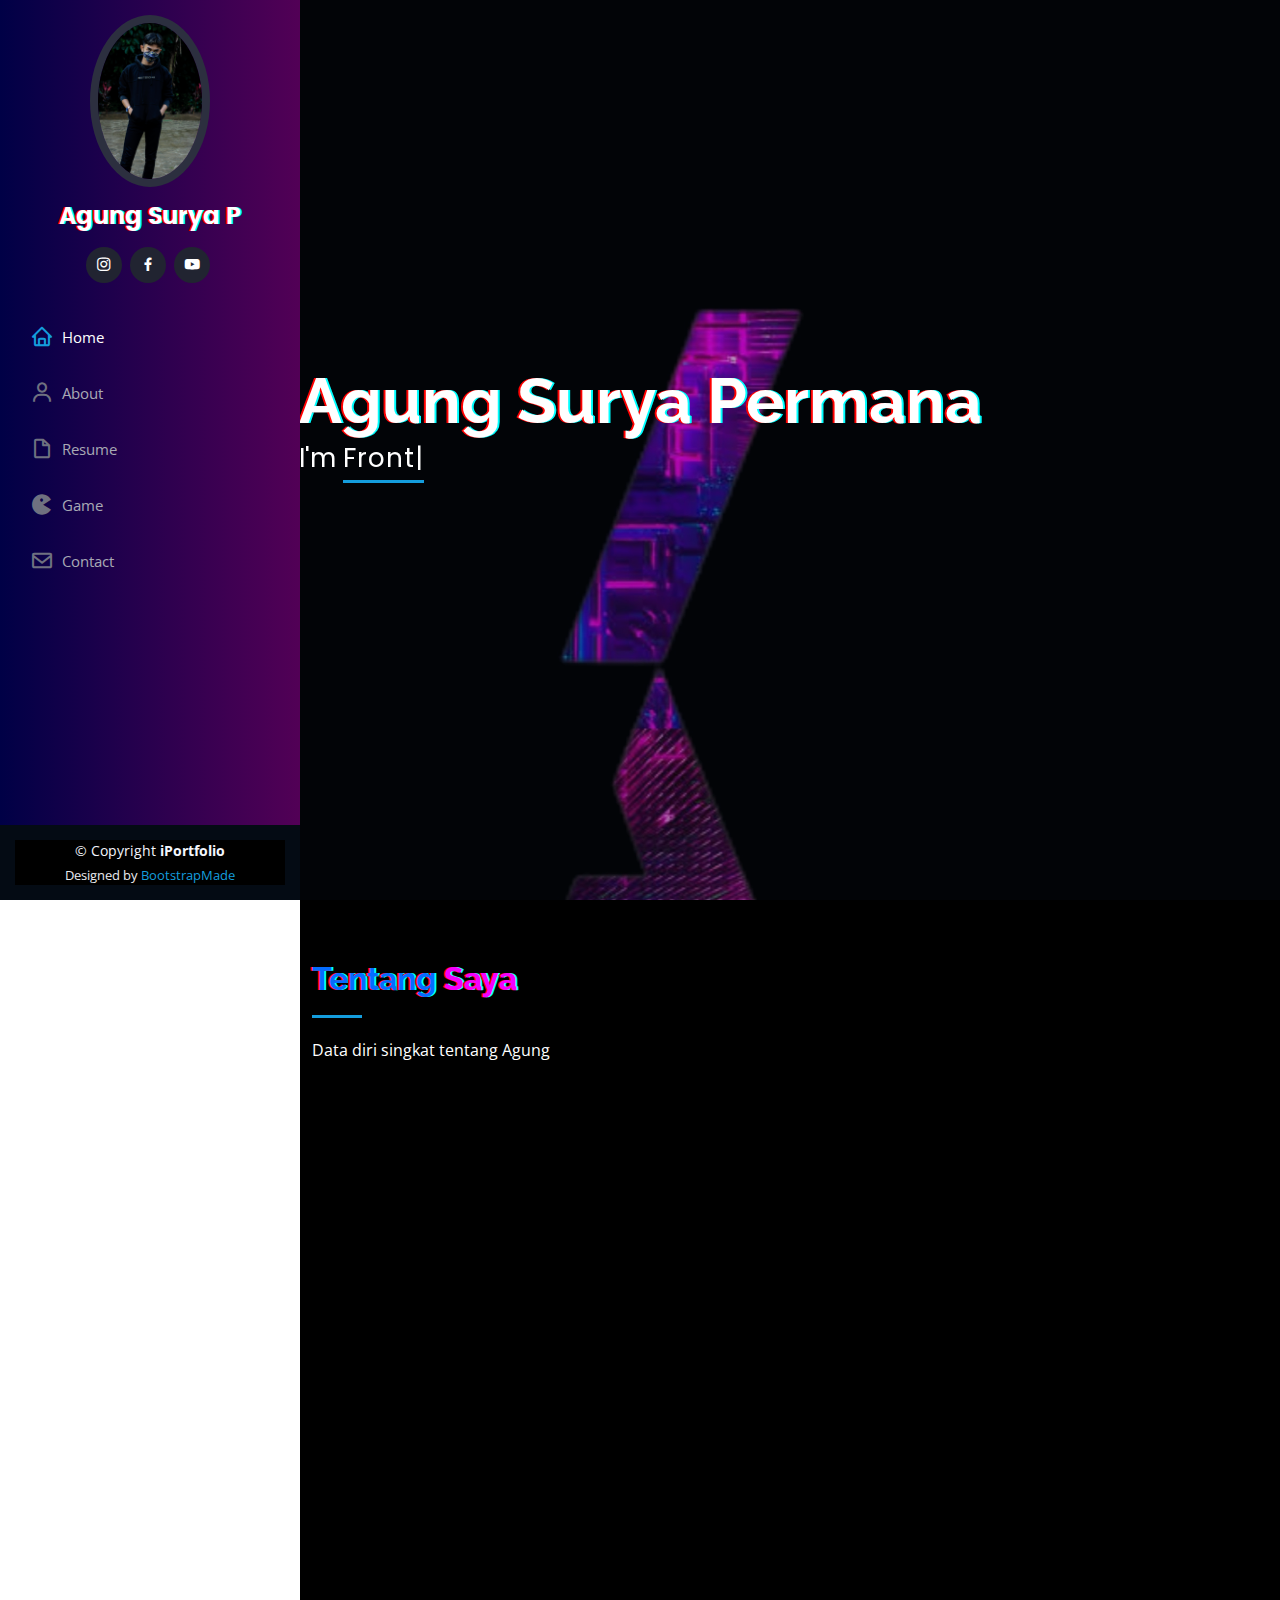
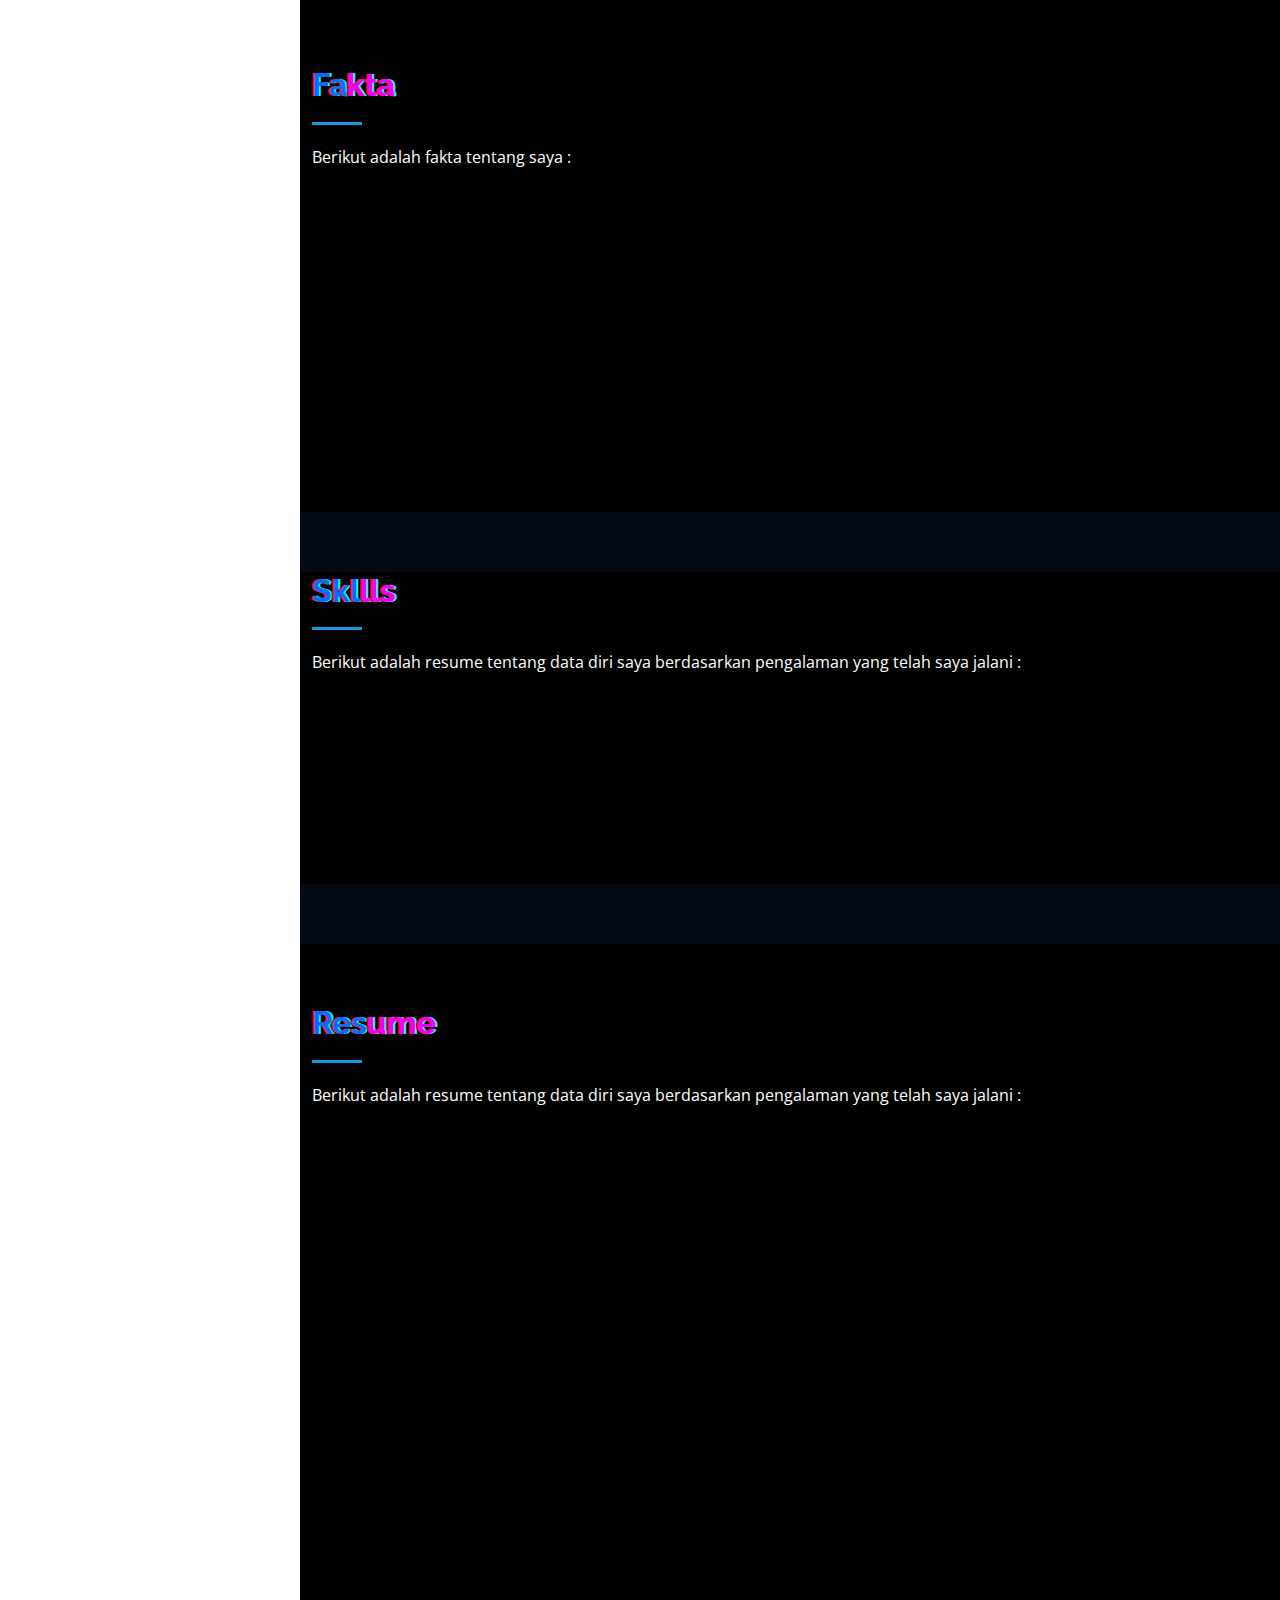
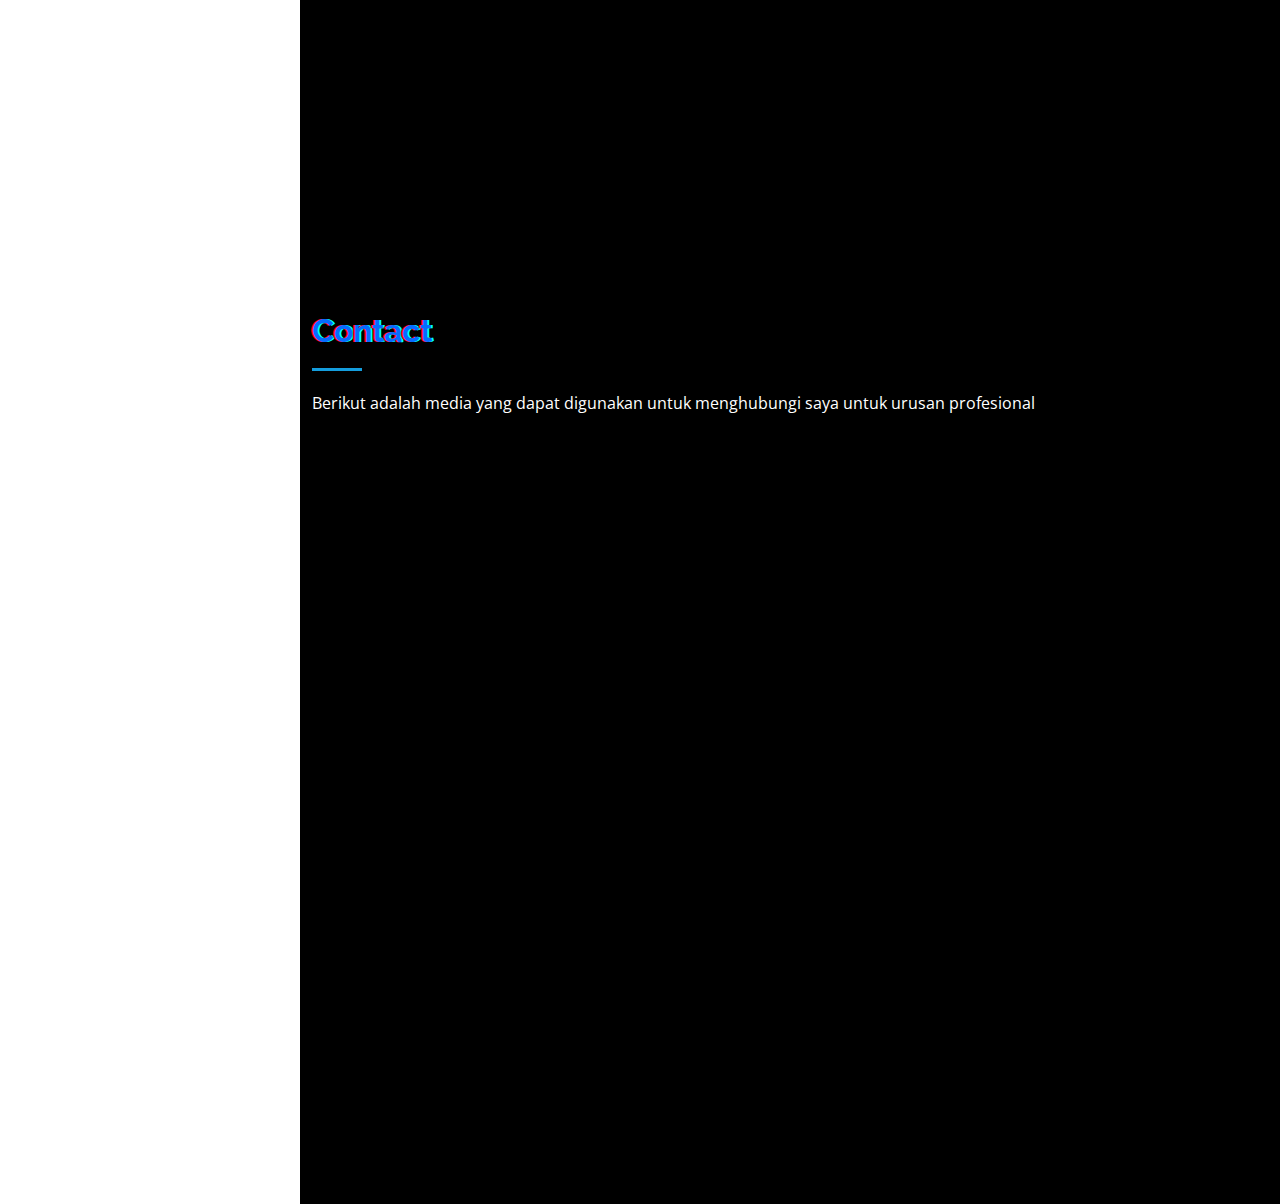
<file: index.html>
<!DOCTYPE html>
<html lang="en">

<head>
  <meta charset="utf-8">
  <meta content="width=device-width, initial-scale=1.0" name="viewport">

  <title>Agung Surya Permana</title>
  <meta content="" name="description">
  <meta content="" name="keywords">

  <!-- Favicons -->
  <link rel="shortcut icon" href="a.png">

  <!-- Google Fonts -->
  <link href="https://fonts.googleapis.com/css?family=Open+Sans:300,300i,400,400i,600,600i,700,700i|Raleway:300,300i,400,400i,500,500i,600,600i,700,700i|Poppins:300,300i,400,400i,500,500i,600,600i,700,700i" rel="stylesheet">

  <!-- Vendor CSS Files -->
  <link href="assets/vendor/aos/aos.css" rel="stylesheet">
  <link href="assets/vendor/bootstrap/css/bootstrap.min.css" rel="stylesheet">
  <link href="assets/vendor/bootstrap-icons/bootstrap-icons.css" rel="stylesheet">
  <link href="assets/vendor/boxicons/css/boxicons.min.css" rel="stylesheet">
  <link href="assets/vendor/glightbox/css/glightbox.min.css" rel="stylesheet">
  <link href="assets/vendor/swiper/swiper-bundle.min.css" rel="stylesheet">

  <!-- Template Main CSS File -->
  <link href="assets/css/style.css" rel="stylesheet">

  <!-- =======================================================
  * Template Name: iPortfolio - v3.7.0
  * Template URL: https://bootstrapmade.com/iportfolio-bootstrap-portfolio-websites-template/
  * Author: BootstrapMade.com
  * License: https://bootstrapmade.com/license/
  ======================================================== -->
</head>

<body>

  <!-- ======= Mobile nav toggle button ======= -->
  <i class="bi bi-list mobile-nav-toggle d-xl-none"></i>

  <!-- ======= Header ======= -->
  <header id="header">
    <div class="d-flex flex-column">

      <div class="profile">
        <img src="assets/img/profile-img.jpg" alt="" class="img-fluid rounded-circle">
        <h1 class="text-light"><a href="index.html">Agung Surya P</a></h1>
        <div class="social-links mt-3 text-center">
          <a href="https://www.instagram.com/agungsurya.pr/" class="instagram"><i class="bx bxl-instagram"></i></a>
          <a href="https://www.facebook.com/agungsurya.pr/" class="facebook"><i class="bx bxl-facebook"></i></a>
          <a href="https://www.youtube.com/c/AgungGZ" class="youtube"><i class="bx bxl-youtube"></i></a>
        </div>

      <nav id="navbar" class="nav-menu navbar">
        <ul>
          <li><a href="#hero" class="nav-link scrollto active"><i class="bx bx-home"></i> <span>Home</span></a></li>
          <li><a href="#about" class="nav-link scrollto"><i class="bx bx-user"></i> <span>About</span></a></li>
          <li><a href="#resume" class="nav-link scrollto"><i class="bx bx-file-blank"></i> <span>Resume</span></a></li>
          <li><a href="menugame.html" class="nav-link scrollto"><i class="bx bxs-game"></i> <span>Game</span></a></li>
          <li><a href="#contact" class="nav-link scrollto"><i class="bx bx-envelope"></i> <span>Contact</span></a></li>
        </ul>
      </nav><!-- .nav-menu -->
    </div>
  </header><!-- End Header -->

  <!-- ======= Hero Section ======= -->
  <section id="hero" class="d-flex flex-column justify-content-center align-items-center">
    <div class="hero-container" data-aos="fade-in">
      <h1>Agung Surya Permana</h1>
      <p>I'm <span class="typed" data-typed-items="Front End Developer"></span></p>
    </div>
  </section><!-- End Hero -->

  <main id="main">

    <!-- ======= About Section ======= -->
    <section id="about" class="about">
      <div class="container">

        <div class="section-title">
          <h2>Tentang <span>Saya</span></h2>
          <p>Data diri singkat tentang Agung</p>
        </div>

        <div class="row">
          <div class="col-lg-4" data-aos="fade-right">
            <img src="assets/img/profile-img.jpg" class="img-fluid" alt="">
          </div>
          <div class="col-lg-8 pt-4 pt-lg-0 content" data-aos="fade-left">
            <h3>Mahasiswa UNDIP &amp; <span>Front End Developer</span></h3>
            <p class="fst-italic">
              Saya merupakan mahasiswa Universitas Diponegoro dan calon seorang Front End Developer
            </p>
            <div class="row">
              <div class="col-lg-6">
                <ul>
                  <li><i class="bi bi-chevron-right"></i> <strong>Birthday:</strong> <span>13 September 2003</span></li>
                  <li><i class="bi bi-chevron-right"></i> <strong>Website:</strong> <span>---</span></li>
                  <li><i class="bi bi-chevron-right"></i> <strong>Phone:</strong> <span>085776130245</span></li>
                  <li><i class="bi bi-chevron-right"></i> <strong>City:</strong> <span>Pandeglang, Indonesia</span></li>
                </ul>
              </div>
              <div class="col-lg-6">
                <ul>
                  <li><i class="bi bi-chevron-right"></i> <strong>Age:</strong> <span>18</span></li>
                  <li><i class="bi bi-chevron-right"></i> <strong>Degree:</strong> <span>Mahasiswa</span></li>
                  <li><i class="bi bi-chevron-right"></i> <strong>PhEmailone:</strong> <span>agungkdp208@gmail.com</span></li>
                  <li><i class="bi bi-chevron-right"></i> <strong>Freelance:</strong> <span>---</span></li>
                </ul>
              </div>
            </div>
            <p>
              Nama saya Agung Surya Permana, lahir di Pandeglang 13 September 2003. Hobi saya saat ini adalah bermain game, dan mempelajari hal-hal unik tentnag dunia perkodingan. Mohon doanya, apapun bantuan dan dukungan teman-teman semua sangat berarti bagi saya 
            </p>
          </div>
        </div>

      </div>
    </section><!-- End About Section -->

    <!-- ======= Facts Section ======= -->
    <section id="facts" class="facts">
      <div class="container">

        <div class="section-title">
          <h2>Fa<span>kta</span></h2>
          <p>Berikut adalah fakta tentang saya : </p>
        </div>

        <div class="row no-gutters">

          <div class="col-lg-3 col-md-6 d-md-flex align-items-md-stretch" data-aos="fade-up">
            <div class="count-box">
              <i class="bi bi-emoji-smile"></i>
              <span data-purecounter-start="0" data-purecounter-end="1" data-purecounter-duration="1" class="purecounter"></span>
              <p><strong>Prinsip</strong> Memiliki prinsip yang kuat akan beberapa hal</p>
            </div>
          </div>

          <div class="col-lg-3 col-md-6 d-md-flex align-items-md-stretch" data-aos="fade-up" data-aos-delay="100">
            <div class="count-box">
              <i class="bi bi-journal-richtext"></i>
              <span data-purecounter-start="0" data-purecounter-end="2" data-purecounter-duration="1" class="purecounter"></span>
              <p><strong>Projek</strong> jika sudah mengerjakan projek tertentu akan diselesaikan dalam waktu yang singkat</p>
            </div>
          </div>

          <div class="col-lg-3 col-md-6 d-md-flex align-items-md-stretch" data-aos="fade-up" data-aos-delay="200">
            <div class="count-box">
              <i class="bi bi-headset"></i>
              <span data-purecounter-start="0" data-purecounter-end="3" data-purecounter-duration="1" class="purecounter"></span>
              <p><strong>Hobi</strong> mendengarkan music dan bermain game mobile</p>
            </div>
          </div>

          <div class="col-lg-3 col-md-6 d-md-flex align-items-md-stretch" data-aos="fade-up" data-aos-delay="300">
            <div class="count-box">
              <i class="bi bi-people"></i>
              <span data-purecounter-start="0" data-purecounter-end="4" data-purecounter-duration="1" class="purecounter"></span>
              <p><strong>Setia</strong> Menjauhi kontak dengan perempuan jika telah memiliki pasangan.</p>
            </div>
          </div>

        </div>

      </div>
    </section><!-- End Facts Section -->

    <!-- ======= Skills Section ======= -->
    <section id="skills" class="skills section-bg">
      <div class="container">

        <div class="section-title">
          <h2>Skl<span>lls</span></h2>
          <p>Berikut adalah resume tentang data diri saya berdasarkan pengalaman yang telah saya jalani :</p>
        </div>

        <div class="row skills-content">

          <div class="col-lg-6" data-aos="fade-up">

            <div class="progress">
              <span class="skill">HTML <i class="val">75%</i></span>
              <div class="progress-bar-wrap">
                <div class="progress-bar" role="progressbar" aria-valuenow="75" aria-valuemin="0" aria-valuemax="100"></div>
              </div>
            </div>

            <div class="progress">
              <span class="skill">CSS <i class="val">50%</i></span>
              <div class="progress-bar-wrap">
                <div class="progress-bar" role="progressbar" aria-valuenow="50" aria-valuemin="0" aria-valuemax="100"></div>
              </div>
            </div>

            <div class="progress">
              <span class="skill">JavaScript <i class="val">24%</i></span>
              <div class="progress-bar-wrap">
                <div class="progress-bar" role="progressbar" aria-valuenow="24" aria-valuemin="0" aria-valuemax="100"></div>
              </div>
            </div>

          </div>

          <div class="col-lg-6" data-aos="fade-up" data-aos-delay="100">

            <div class="progress">
              <span class="skill">ML <i class="val">100%</i></span>
              <div class="progress-bar-wrap">
                <div class="progress-bar" role="progressbar" aria-valuenow="100" aria-valuemin="0" aria-valuemax="100"></div>
              </div>
            </div>

            <div class="progress">
              <span class="skill">COC <i class="val">90%</i></span>
              <div class="progress-bar-wrap">
                <div class="progress-bar" role="progressbar" aria-valuenow="90" aria-valuemin="0" aria-valuemax="100"></div>
              </div>
            </div>

            <div class="progress">
              <span class="skill">Editing Foto <i class="val">75%</i></span>
              <div class="progress-bar-wrap">
                <div class="progress-bar" role="progressbar" aria-valuenow="75" aria-valuemin="0" aria-valuemax="100"></div>
              </div>
            </div>

          </div>

        </div>

      </div>
    </section><!-- End Skills Section -->

    <!-- ======= Resume Section ======= -->
    <section id="resume" class="resume">
      <div class="container">

        <div class="section-title">
          <h2>Res<span>ume</span></h2>
          <p>Berikut adalah resume tentang data diri saya berdasarkan pengalaman yang telah saya jalani :</p>
        </div>

        <div class="row">
          <div class="col-lg-6" data-aos="fade-up">
            <h3 class="resume-title">Ringkasan</h3>
            <div class="resume-item pb-0">
              <h4>Agung Surya Permana</h4>
              <p><em>Merupakan seorang mahasiswa informatika yang berasal dari Universitas Diponegoro.</em></p>
              <ul>
                <li>085776130245</li>
                <li>Agungkdp208@gmail.com</li>
              </ul>
            </div>

            <h3 class="resume-title">Education</h3>
            <div class="resume-item">
              <h4>MTsN 1 Pandeglang</h4>
              <h5>2015 - 2018</h5>
              <p><em>Pandeglang, Banten, Indonesia</em></p>
            </div>
            <div class="resume-item">
              <h4>SMAN 1 Pandeglang</h4>
              <h5>2018 - 2021</h5>
              <p><em>Pandeglang, Banten, Indonesia</em></p>
            </div>
            <div class="resume-item">
              <h4>UNIVERSITAS DIPONEGORO</h4>
              <h5>2021 - selesai</h5>
              <p><em>Semarang, Jawa Tengah, Indonesia</em></p>
            </div>
          </div>
          <div class="col-lg-6" data-aos="fade-up" data-aos-delay="100">
            <h3 class="resume-title">Pengalaman Lainya</h3>
            <div class="resume-item">
              <h4>Ketua OSIS MTsN 1 Pandeglang</h4>
              <h5>2017</h5>
              <p><em>Pandeglang, Indonesia</em></p>
            </div>
            <div class="resume-item">
              <h4>OSIS SMAN 1 Pandeglang</h4>
              <h5>2020</h5>
              <p><em>Pandeglang, Indonesia</em></p>
            </div>
            <div class="resume-item">
              <h4>Paduan Suara 17 Agustus Kabupaten Pandeglang</h4>
              <h5>2020</h5>
              <p><em>Pandeglang, Banten, Indonesia</em></p>
            </div>
            <div class="resume-item">
              <h4>Ketua Panitia (internal dan eksternal)</h4>
              <h5>Kepanitiaan</h5>
              <p><em>Pandeglang, Banten, Indonesia</em></p>
            </div>
          </div>
        </div>

      </div>
    </section><!-- End Resume Section -->

    <!-- ======= Contact Section ======= -->
    <section id="contact" class="contact">
      <div class="container">

        <div class="section-title">
          <h2>Contact</h2>
          <p>Berikut adalah media yang dapat digunakan untuk menghubungi saya untuk urusan profesional</p>
        </div>

        <div class="row" data-aos="fade-in">

          <div class="col-lg-5 d-flex align-items-stretch">
            <div class="info">
              <div class="address">
                <i class="bi bi-geo-alt"></i>
                <h4>Location:</h4>
                <p>Jl Raya Labuan, KM19 Pandeglang, Banten</p>
              </div>

              <div class="email">
                <i class="bi bi-envelope"></i>
                <h4>Email:</h4>
                <p>agungkdp208@gmail.com.com</p>
              </div>

              <div class="phone">
                <i class="bi bi-phone"></i>
                <h4>Call:</h4>
                <p>0857 7613 0245</p>
              </div>
              <iframe src="https://www.google.com/maps/embed?pb=!1m18!1m12!1m3!1d3964.942750261062!2d105.96670879999999!3d-6.401378299999999!2m3!1f0!2f0!3f0!3m2!1i1024!2i768!4f13.1!3m3!1m2!1s0x2e4230a901ef7d81%3A0x38c02e3400ac982!2sBIDAN%20EKA%20KARTIKA%20SURYANI%20CHUSDIAT!5e0!3m2!1sid!2sid!4v1654662840167!5m2!1sid!2sid" frameborder="0" style="border:0; width: 100%; height: 290px;" allowfullscreen></iframe>
            </div>

          </div>

          <div class="col-lg-7 mt-5 mt-lg-0 d-flex align-items-stretch">
            <form action="forms/contact.php" method="post" role="form" class="php-email-form">
              <div class="row">
                <div class="form-group col-md-6">
                  <label for="name">Nama Kamu</label>
                  <input type="text" name="name" class="form-control" id="name" required>
                </div>
                <div class="form-group col-md-6">
                  <label for="name">Email Kamu</label>
                  <input type="email" class="form-control" name="email" id="email" required>
                </div>
              </div>
              <div class="form-group">
                <label for="name">Subjek</label>
                <input type="text" class="form-control" name="subject" id="subject" required>
              </div>
              <div class="form-group">
                <label for="name">Pesan</label>
                <textarea class="form-control" name="message" rows="10" required></textarea>
              </div>
              <div class="my-3">
                <div class="loading">Loading</div>
                <div class="error-message"></div>
                <div class="sent-message">Pesanmu telah terkirim, terimakasih !!</div>
              </div>
              <div class="text-center"><button type="submit">Kirim Pesan</button></div>
            </form>
          </div>

        </div>

      </div>
    </section><!-- End Contact Section -->

  </main><!-- End #main -->

  <!-- ======= Footer ======= -->
  <footer id="footer">
    <div class="container">
      <div class="copyright">
        &copy; Copyright <strong><span>iPortfolio</span></strong>
      </div>
      <div class="credits">
        <!-- All the links in the footer should remain intact. -->
        <!-- You can delete the links only if you purchased the pro version. -->
        <!-- Licensing information: https://bootstrapmade.com/license/ -->
        <!-- Purchase the pro version with working PHP/AJAX contact form: https://bootstrapmade.com/iportfolio-bootstrap-portfolio-websites-template/ -->
        Designed by <a href="https://bootstrapmade.com/">BootstrapMade</a>
      </div>
    </div>
  </footer><!-- End  Footer -->

  <a href="#" class="back-to-top d-flex align-items-center justify-content-center"><i class="bi bi-arrow-up-short"></i></a>

  <!-- Vendor JS Files -->
  <script src="assets/vendor/purecounter/purecounter.js"></script>
  <script src="assets/vendor/aos/aos.js"></script>
  <script src="assets/vendor/bootstrap/js/bootstrap.bundle.min.js"></script>
  <script src="assets/vendor/glightbox/js/glightbox.min.js"></script>
  <script src="assets/vendor/isotope-layout/isotope.pkgd.min.js"></script>
  <script src="assets/vendor/swiper/swiper-bundle.min.js"></script>
  <script src="assets/vendor/typed.js/typed.min.js"></script>
  <script src="assets/vendor/waypoints/noframework.waypoints.js"></script>
  <script src="assets/vendor/php-email-form/validate.js"></script>

  <!-- Template Main JS File -->
  <script src="assets/js/main.js"></script>

</body>

</html>
</file>
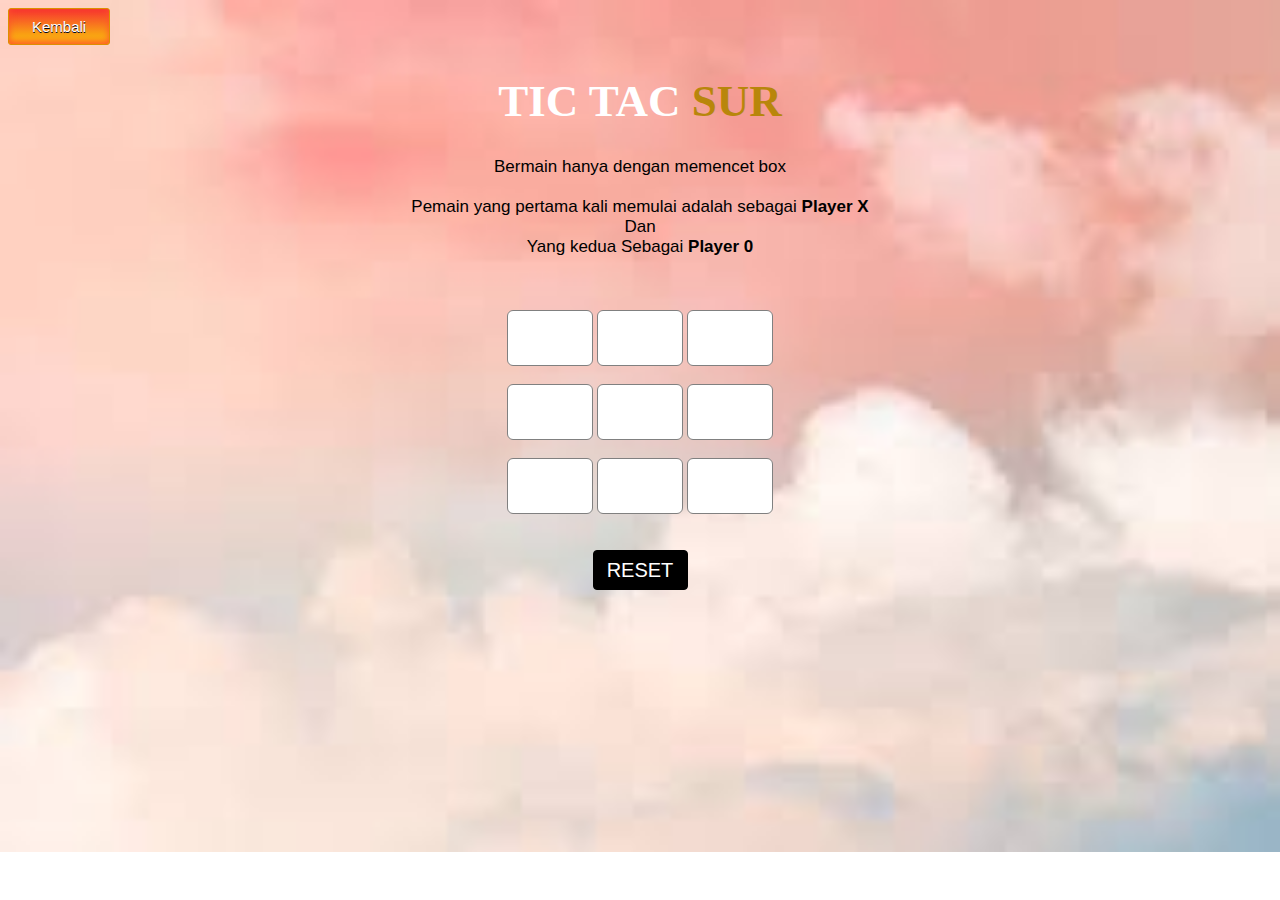
<file: game.html>
<!DOCTYPE html>
   
<head>
    <title>Tic Tac Toe</title>
    <meta name="viewport" content=
        "width=device-width, initial-scale=1.0">
   
    <!-- CSS file Included -->
    <link rel="stylesheet"
        type="text/css" href="game.css">
   
    <!-- JavaScript file included -->
    <script src="game.js"></script>
    <style>
        body
        {
            background-image: url('[data-uri]');
            background-repeat: no-repeat;
            background-size: cover;
        }
        </style>
</head>
   
<body>
    <a href="menugame.html" class="myButton">Kembali</a>
    <div id="main">
        <h1>TIC TAC <span>SUR</span></h1>
   
        <!-- Game Instructions -->
        <p id="ins">Bermain hanya dengan memencet 
            box<br><br>Pemain yang pertama kali memulai adalah sebagai 
            <b>Player X</b><br>Dan<br>Yang kedua
            Sebagai <b>Player 0</b>
        </p>
 
  
   
   
        <br><br>
        <!-- 3*3 grid of Boxes -->
        <input type="text" id="b1" onclick=
            "myfunc_3(); myfunc();" readonly>
   
        <input type="text" id="b2" onclick=
            "myfunc_4(); myfunc();" readonly>
   
        <input type="text" id="b3" onclick=
            "myfunc_5(); myfunc();" readonly>
        <br><br>
   
        <input type="text" id="b4" onclick=
            "myfunc_6(); myfunc();" readonly>
               
        <input type="text" id="b5" onclick=
            "myfunc_7(); myfunc();" readonly>
   
        <input type="text" id="b6" onclick=
            "myfunc_8(); myfunc();" readonly>
        <br><br>
   
        <input type="text" id="b7" onclick=
            "myfunc_9(); myfunc();" readonly>
   
        <input type="text" id="b8" onclick=
            "myfunc_10();myfunc();" readonly>
   
        <input type="text" id="b9" onclick=
            "myfunc_11();myfunc();" readonly>
   
        <!-- Grid end here  -->
        <br><br><br>
        <!-- Button to reset game -->
        <button id="but" onclick="myfunc_2()">
            RESET
        </button>
   
        <br><br>
        <!-- Space to show player turn -->
        <p id="print"></p>
 
  
   
   
    </div>
</body>
   
</html>
</file>
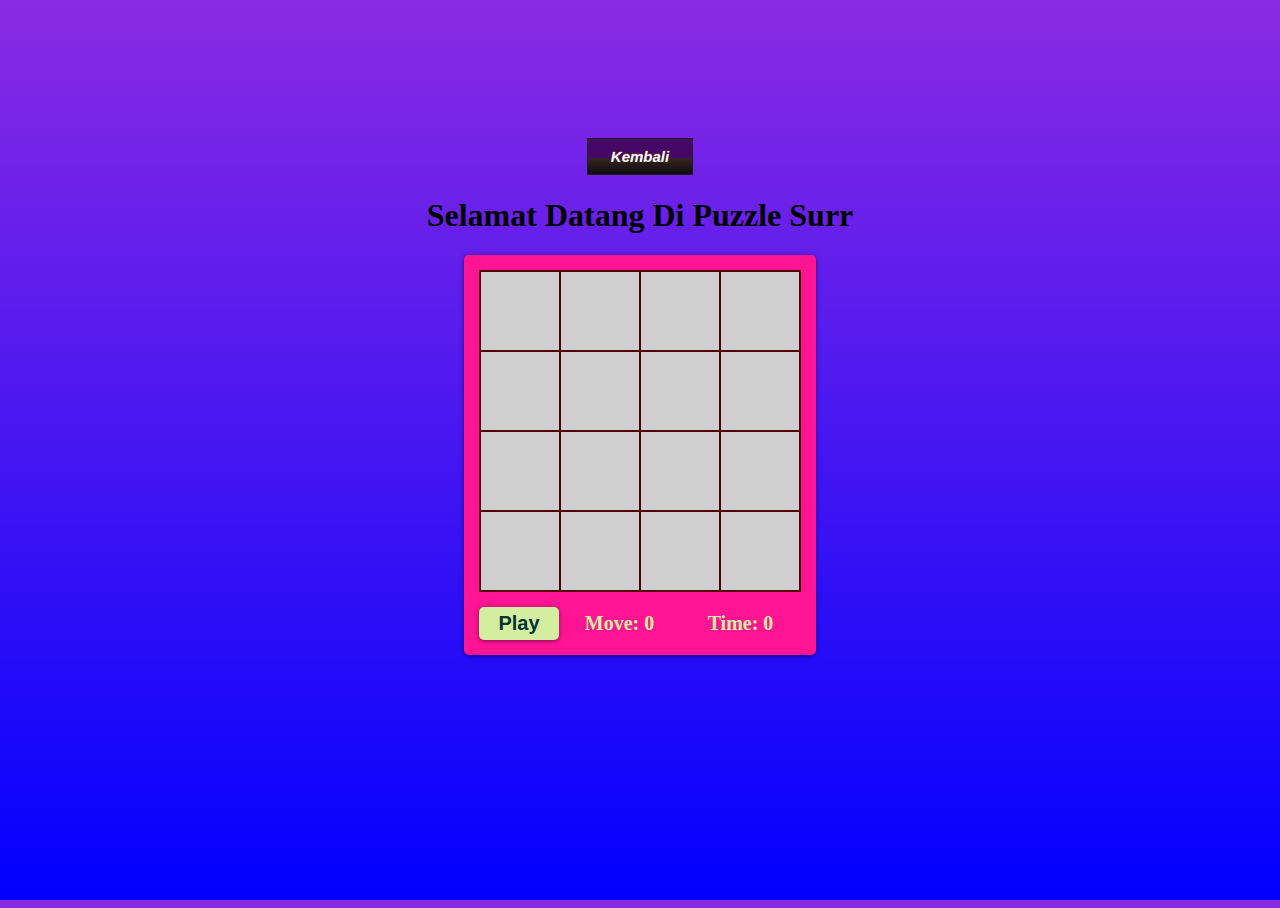
<file: puzzle.html>
<!doctype html>
<html>
  <head>
    <title>Puzzle Game</title>
    <link rel="stylesheet" type="text/css" href="puzzle.css">
  </head>
  <body>
    <a href="menugame.html" class="back">Kembali</a>
      <center>
        <h1>Selamat Datang Di Puzzle <span>Surr</span></h1>
      </center>
    <div class="game">
      <div class="grid">
        <button>1</button>
        <button>2</button>
        <button>3</button>
        <button>4</button>
        <button>5</button>
        <button>6</button>
        <button>7</button>
        <button>8</button>
        <button>9</button>
        <button>10</button>
        <button>11</button>
        <button>12</button>
        <button>13</button>
        <button>14</button>
        <button>15</button>
        <button></button>
      </div>
      <div class="footer">
        <button>Mulai</button>
        <span id="move">Move: 100</span>
        <span id="time">Time: 100</span>
      </div>
    </div>
    <h1 class="message">Kamu Menang!</h1>
    <script src="puzzle.js"></script>
  </body>
</html>
</file>
<file: game.css>
/* CSS Code */
    /* Heading */
    .myButton {
        box-shadow:inset 0px -3px 7px 0px #ff522b;
        background:linear-gradient(to bottom, #f7392e 5%, #face08 100%);
        background-color:#f7392e;
        border-radius:3px;
        border:1px solid #dd8f00;
        display:inline-block;
        cursor:pointer;
        color:#ffffff;
        font-family:Arial;
        font-size:15px;
        padding:9px 23px;
        text-decoration:none;
        text-shadow:0px 1px 0px #00081f;
    }
    .myButton:hover {
        background:linear-gradient(to bottom, #face08 5%, #f7392e 100%);
        background-color:#face08;
    }
    .myButton:active {
        position:relative;
        top:1px;
    }
    
    h1 {
        color: rgb(255, 255, 255);
        font-size: 45px;
    }
 
    /* 3*3 Grid */
    #b1, #b2, #b3, #b4, #b5,
    #b6, #b7, #b8, #b9 {
        width: 80px;
        height: 52px;
        margin: auto;
        border: 1px solid gray;
        border-radius: 6px;
        font-size: 30px;
        text-align: center;
    }
 
    /* Reset Button */
    #but {
        box-sizing: border-box;
        width: 95px;
        height: 40px;
        border: 1px solid rgb(0, 0, 0);
        margin: auto;
        border-radius: 4px;
        font-family: Verdana,
            Geneva, Tahoma, sans-serif;
 
        background-color: rgb(0, 0, 0);
        color: white;
        font-size: 20px;
        cursor: pointer;
    }
 
    /* Player turn space */
    #print {
        font-family: Verdana,
            Geneva, Tahoma, sans-serif;
 
        color: rgb(0, 0, 0);
        font-size: 20px;
    }
 
    /* Main Container */
    #main {
        text-align: center;
    }

    #main span{
        color: darkgoldenrod;
    }
 
    /* Game Instruction Text */
    #ins {
        font-family: Verdana,
            Geneva, Tahoma, sans-serif;
             
        color: rgb(0, 0, 0);
        font-size: 17px;
    }
</file>
<file: puzzle.css>
html {
    height: 100%;
  }
  body {
    height: 100%;
    background-image: linear-gradient(#8a2be3, #0000ff);
    display: flex;
    justify-content: center;
    align-items: center;
    flex-direction: column;
    
    
  }

  .back {
    box-shadow:inset 0px 34px 0px -15px #450866;
    background:linear-gradient(to bottom, #63423d 5%, #0d0c0b 100%);
    background-color:#63423d;
    border:1px solid #241d13;
    display:inline-block;
    cursor:pointer;
    color:#ffffff;
    font-family:Arial;
    font-size:15px;
    font-weight:bold;
    font-style:italic;
    padding:9px 23px;
    text-decoration:none;
    text-shadow:0px -1px 0px #7a2a1d;
  }

  .back:hover {
    background:linear-gradient(to bottom, #0d0c0b 5%, #63423d 100%);
    background-color:#0d0c0b;
  }
  .back:active {
    position:relative;
    top:1px;
  }
  

  .game {
    /* position: absolute;
    top: 50%;
    left: 50%;
    transform: translate(-50%, -50%); */
    box-shadow: 0 1px 4px rgba(0, 0, 0, 0.5);
    padding: 15px;
    background-color: #ff1493;
    border-radius: 5px;
  }
  .grid {
    display: grid;
    grid-template-columns: 80px 80px 80px 80px;
    grid-template-rows: 80px 80px 80px 80px;
    border: 1px solid #550000;
  }
  .grid button {
    background-color: #cfcfcf;
    color: #003333;
    font-size: 24px;
    font-weight: bold;
    border: 1px solid #550000;
    outline: none;
    cursor: pointer;
  }
  .footer {
    margin-top: 15px;
    display: flex;
    justify-content: space-between;
  }
  .footer button {
    border: none;
    font-size: 20px;
    font-weight: bold;
    border-radius: 5px;
    box-shadow: 0 1px 4px rgba(0, 0, 0, 0.5);
    padding: 5px;
    width: 80px;
    background-color: #D4EE9F;
    color: #003333;
    outline: none;
    cursor: pointer;
  }
  .footer button:hover {
    color: #D4EE9F;
    background-color: #003333;
  }
  .footer span {
    flex: 1;
    text-align: center;
    font-size: 20px;
    color: #D4EE9F;
    font-weight: bold;
    margin: auto 0;
  }
  .message {
    color:#AA3939;
    height: 80px;
  }
</file>
<file: assets/css/style.css>
/**
* Template Name: iPortfolio - v3.7.0
* Template URL: https://bootstrapmade.com/iportfolio-bootstrap-portfolio-websites-template/
* Author: BootstrapMade.com
* License: https://bootstrapmade.com/license/
*/

/*--------------------------------------------------------------
# General
--------------------------------------------------------------*/
body {
  font-family: "Open Sans", sans-serif;
  color: #272829;
}

a {
  color: #149ddd;
  text-decoration: none;
}

a:hover {
  color: #5d0896;
  text-decoration: none;
}

h1, h2, h3, h4, h5, h6 {
  font-family: "Raleway", sans-serif;
}

/*--------------------------------------------------------------
# Back to top button
--------------------------------------------------------------*/
.back-to-top {
  position: fixed;
  visibility: hidden;
  opacity: 0;
  right: 15px;
  bottom: 15px;
  z-index: 996;
  background: #149ddd;
  width: 40px;
  height: 40px;
  border-radius: 50px;
  transition: all 0.4s;
}
.back-to-top i {
  font-size: 28px;
  color: #fff;
  line-height: 0;
}
.back-to-top:hover {
  background: #2eafec;
  color: #fff;
}
.back-to-top.active {
  visibility: visible;
  opacity: 1;
}

/*--------------------------------------------------------------
# Header
--------------------------------------------------------------*/
#header {
  position: fixed;
  top: 0;
  left: 0;
  bottom: 0;
  width: 300px;
  transition: all ease-in-out 0.5s;
  z-index: 9997;
  transition: all 0.5s;
  padding: 0 15px;
  background: linear-gradient(to right, #000046, #520056); 
  overflow-y: auto;
}
#header .profile img {
  margin: 15px auto;
  display: block;
  width: 120px;
  border: 8px solid #2c2f3f;
}
#header .profile h1 {
  font-size: 24px;
  margin: 0;
  padding: 0;
  font-weight: 600;
  -moz-text-align-last: center;
  text-align-last: center;
  text-shadow: red -2px 0, cyan 2px 0;
  font-family: "Poppins", sans-serif;
}
#header .profile h1 a, #header .profile h1 a:hover {
  color: #fff;
  text-decoration: none;
}
#header .profile .social-links a {
  font-size: 18px;
  display: inline-block;
  background: #212431;
  color: #fff;
  line-height: 1;
  padding: 8px 0;
  margin-right: 4px;
  border-radius: 50%;
  text-align: center;
  width: 36px;
  height: 36px;
  transition: 0.3s;
}
#header .profile .social-links a:hover {
  background: #149ddd;
  color: #fff;
  text-decoration: none;
}

#main {
  margin-left: 300px;
}

@media (max-width: 1199px) {
  #header {
    left: -300px;
  }

  #main {
    margin-left: 0;
  }
}
/*--------------------------------------------------------------
# Navigation Menu
--------------------------------------------------------------*/
/* Desktop Navigation */
.nav-menu {
  padding: 30px 0 0 0;
}
.nav-menu * {
  margin: 0;
  padding: 0;
  list-style: none;
}
.nav-menu > ul > li {
  position: relative;
  white-space: nowrap;
}
.nav-menu a, .nav-menu a:focus {
  display: flex;
  align-items: center;
  color: #a8a9b4;
  padding: 12px 15px;
  margin-bottom: 8px;
  transition: 0.3s;
  font-size: 15px;
}
.nav-menu a i, .nav-menu a:focus i {
  font-size: 24px;
  padding-right: 8px;
  color: #6f7180;
}
.nav-menu a:hover, .nav-menu .active, .nav-menu .active:focus, .nav-menu li:hover > a {
  text-decoration: none;
  color: #fff;
}
.nav-menu a:hover i, .nav-menu .active i, .nav-menu .active:focus i, .nav-menu li:hover > a i {
  color: #149ddd;
}

/* Mobile Navigation */
.mobile-nav-toggle {
  position: fixed;
  right: 15px;
  top: 15px;
  z-index: 9998;
  border: 0;
  font-size: 24px;
  transition: all 0.4s;
  outline: none !important;
  background-color: #149ddd;
  color: #fff;
  width: 40px;
  height: 40px;
  display: inline-flex;
  align-items: center;
  justify-content: center;
  line-height: 0;
  border-radius: 50px;
  cursor: pointer;
}

.mobile-nav-active {
  overflow: hidden;
}
.mobile-nav-active #header {
  left: 0;
}

/*--------------------------------------------------------------
# Hero Section
--------------------------------------------------------------*/
#hero {
  width: 100%;
  height: 100vh;
  background: url("../img/hero-bg.jpg") top center;
  background-size: cover;
}
#hero:before {
  content: "";
  background: rgba(5, 13, 24, 0.3);
  position: absolute;
  bottom: 0;
  top: 0;
  left: 0;
  right: 0;
  z-index: 1;
}
#hero .hero-container {
  position: relative;
  z-index: 2;
  min-width: 300px;
}
#hero h1 {
  margin: 0 0 10px 0;
  font-size: 64px;
  font-weight: 700;
  line-height: 56px;
  text-shadow: red -2px 0, cyan 2px 0;
  color: #fff;
}
#hero p {
  color: #fff;
  margin-bottom: 50px;
  font-size: 26px;
  font-family: "Poppins", sans-serif;
}
#hero p span {
  color: #fff;
  padding-bottom: 4px;
  letter-spacing: 1px;
  border-bottom: 3px solid #149ddd;
}
@media (min-width: 1024px) {
  #hero {
    background-attachment: fixed;
  }
}
@media (max-width: 768px) {
  #hero h1 {
    font-size: 28px;
    line-height: 36px;
  }
  #hero h2 {
    font-size: 18px;
    line-height: 24px;
    margin-bottom: 30px;
  }
}

/*--------------------------------------------------------------
# Sections General
--------------------------------------------------------------*/
section {
  padding: 60px 0;
  overflow: hidden;
  color: #040b14;
}

.about {
  background-color: #000000;
}

.section-bg {
  background: #040b14;
}

.section-title {
  padding-bottom: 30px;
  color: #040b14;
}
.section-title h2 {
  font-size: 32px;
  font-weight: bold;
  margin-bottom: 20px;
  padding-bottom: 20px;
  position: relative;
  color: #046cff;
  text-shadow: red -2px 0, cyan 2px 0;
}

.section-title h2 span{
  font-size: 32px;
  font-weight: bold;
  margin-bottom: 20px;
  padding-bottom: 20px;
  position: relative;
  color: #f200ff;
}

.section-title h2::after {
  content: "";
  position: absolute;
  display: block;
  width: 50px;
  height: 3px;
  background: #149ddd;
  bottom: 0;
  left: 0;
}
.section-title p {
  margin-bottom: 0;
  color: white;
}

/*--------------------------------------------------------------
# About
--------------------------------------------------------------*/
.about .content h3 {
  font-weight: 700;
  font-size: 26px;
  color: #046cff;
}

.about .content h3 span {
  font-weight: 700;
  font-size: 26px;
  color: #f200ff;
}

.fst-italic {
  color: white;
}

.row {
  color: white;
}

.about .content ul {
  list-style: none;
  padding: 0;
}
.about .content ul li {
  margin-bottom: 20px;
  display: flex;
  align-items: center;
}
.about .content ul strong {
  margin-right: 10px;
}
.about .content ul i {
  font-size: 16px;
  margin-right: 5px;
  color: #149ddd;
  line-height: 0;
}
.about .content p:last-child {
  margin-bottom: 0;
}

/*--------------------------------------------------------------
# Facts
--------------------------------------------------------------*/
.facts {
  padding-bottom: 30px;
  background-color: #000000;
}
.facts .count-box {
  padding: 30px;
  width: 100%;
}
.facts .count-box i {
  display: block;
  font-size: 44px;
  color: #149ddd;
  float: left;
  line-height: 0;
}
.facts .count-box span {
  font-size: 48px;
  line-height: 40px;
  display: block;
  font-weight: 700;
  color: #ffffff;
  margin-left: 60px;
}
.facts .count-box p {
  padding: 15px 0 0 0;
  margin: 0 0 0 60px;
  font-family: "Raleway", sans-serif;
  font-size: 14px;
  color: #ffffff;
}
.facts .count-box a {
  font-weight: 600;
  display: block;
  margin-top: 20px;
  color: #ffffff;
  font-size: 15px;
  font-family: "Poppins", sans-serif;
  transition: ease-in-out 0.3s;
}
.facts .count-box a:hover {
  color: #ffffff;
}

/*--------------------------------------------------------------
# Akills
--------------------------------------------------------------*/
section-bg {
  background-color: #000000;
}

.container {
  background-color: #000000;
}

.section-title h2 span {
  color: #f200ff;
}

.skills .progress {
  height: 60px;
  display: block;
  background-color: #000000;
  border-radius: 0;
}
.skills .progress .skill {
  padding: 0;
  margin: 0 0 6px 0;
  text-transform: uppercase;
  display: block;
  font-weight: 600;
  font-family: "Poppins", sans-serif;
  color: #ffffff;
}
.skills .progress .skill .val {
  float: right;
  font-style: normal;
}
.skills .progress-bar-wrap {
  background: #dce8f8;
  height: 10px;
}
.skills .progress-bar {
  width: 1px;
  height: 10px;
  transition: 0.9s;
  background-color: #149ddd;
}

/*--------------------------------------------------------------
# Resume
--------------------------------------------------------------*/
.resume {
  background-color: #000000;
}

.resume .resume-title {
  font-size: 26px;
  font-weight: 700;
  margin-top: 20px;
  margin-bottom: 20px;
  color: #046cff;
}


.resume .resume-item {
  padding: 0 0 20px 20px;
  margin-top: -2px;
  border-left: 2px solid #f200ff;
  position: relative;
}
.resume .resume-item h4 {
  line-height: 18px;
  font-size: 18px;
  font-weight: 600;
  text-transform: uppercase;
  font-family: "Poppins", sans-serif;
  color: #5d0896;
  margin-bottom: 10px;
}
.resume .resume-item h5 {
  font-size: 16px;
  background: #e4edf9;
  padding: 5px 15px;
  display: inline-block;
  font-weight: 600;
  margin-bottom: 10px;
}
.resume .resume-item ul {
  padding-left: 20px;
}
.resume .resume-item ul li {
  padding-bottom: 10px;
}

.resume-item h5 {
  color: #000000;
}

.resume .resume-item:last-child {
  padding-bottom: 0;
}
.resume .resume-item::before {
  content: "";
  position: absolute;
  width: 16px;
  height: 16px;
  border-radius: 50px;
  left: -9px;
  top: 0;
  background: rgb(0, 0, 0);
  border: 2px solid #1f5297;
}

/*--------------------------------------------------------------
# Portfolio
--------------------------------------------------------------*/
.portfolio .portfolio-item {
  margin-bottom: 30px;
}
.portfolio #portfolio-flters {
  padding: 0;
  margin: 0 auto 35px auto;
  list-style: none;
  text-align: center;
  background: #fff;
  border-radius: 50px;
  padding: 2px 15px;
}
.portfolio #portfolio-flters li {
  cursor: pointer;
  display: inline-block;
  padding: 10px 15px 8px 15px;
  font-size: 14px;
  font-weight: 600;
  line-height: 1;
  text-transform: uppercase;
  color: #272829;
  margin-bottom: 5px;
  transition: all 0.3s ease-in-out;
}
.portfolio #portfolio-flters li:hover, .portfolio #portfolio-flters li.filter-active {
  color: #149ddd;
}
.portfolio #portfolio-flters li:last-child {
  margin-right: 0;
}
.portfolio .portfolio-wrap {
  transition: 0.3s;
  position: relative;
  overflow: hidden;
  z-index: 1;
}
.portfolio .portfolio-wrap::before {
  content: "";
  background: rgba(255, 255, 255, 0.5);
  position: absolute;
  left: 0;
  right: 0;
  top: 0;
  bottom: 0;
  transition: all ease-in-out 0.3s;
  z-index: 2;
  opacity: 0;
}
.portfolio .portfolio-wrap .portfolio-links {
  opacity: 1;
  left: 0;
  right: 0;
  bottom: -60px;
  z-index: 3;
  position: absolute;
  transition: all ease-in-out 0.3s;
  display: flex;
  justify-content: center;
}
.portfolio .portfolio-wrap .portfolio-links a {
  color: #fff;
  font-size: 28px;
  text-align: center;
  background: rgba(20, 157, 221, 0.75);
  transition: 0.3s;
  width: 50%;
}
.portfolio .portfolio-wrap .portfolio-links a:hover {
  background: rgba(20, 157, 221, 0.95);
}
.portfolio .portfolio-wrap .portfolio-links a + a {
  border-left: 1px solid #37b3ed;
}
.portfolio .portfolio-wrap:hover::before {
  top: 0;
  left: 0;
  right: 0;
  bottom: 0;
  opacity: 1;
}
.portfolio .portfolio-wrap:hover .portfolio-links {
  opacity: 1;
  bottom: 0;
}

/*--------------------------------------------------------------
# Portfolio Details
--------------------------------------------------------------*/
.portfolio-details {
  padding-top: 40px;
}
.portfolio-details .portfolio-details-slider img {
  width: 100%;
}
.portfolio-details .portfolio-details-slider .swiper-pagination {
  margin-top: 20px;
  position: relative;
}
.portfolio-details .portfolio-details-slider .swiper-pagination .swiper-pagination-bullet {
  width: 12px;
  height: 12px;
  background-color: #fff;
  opacity: 1;
  border: 1px solid #149ddd;
}
.portfolio-details .portfolio-details-slider .swiper-pagination .swiper-pagination-bullet-active {
  background-color: #149ddd;
}
.portfolio-details .portfolio-info {
  padding: 30px;
  box-shadow: 0px 0 30px rgba(5, 13, 24, 0.08);
}
.portfolio-details .portfolio-info h3 {
  font-size: 22px;
  font-weight: 700;
  margin-bottom: 20px;
  padding-bottom: 20px;
  border-bottom: 1px solid #eee;
}
.portfolio-details .portfolio-info ul {
  list-style: none;
  padding: 0;
  font-size: 15px;
}
.portfolio-details .portfolio-info ul li + li {
  margin-top: 10px;
}
.portfolio-details .portfolio-description {
  padding-top: 30px;
}
.portfolio-details .portfolio-description h2 {
  font-size: 26px;
  font-weight: 700;
  margin-bottom: 20px;
}
.portfolio-details .portfolio-description p {
  padding: 0;
}

/*--------------------------------------------------------------
# Services
--------------------------------------------------------------*/
.services .icon-box {
  margin-bottom: 20px;
}
.services .icon {
  float: left;
  display: flex;
  align-items: center;
  justify-content: center;
  width: 54px;
  height: 54px;
  background: #149ddd;
  border-radius: 50%;
  transition: 0.5s;
  border: 1px solid #149ddd;
}
.services .icon i {
  color: #fff;
  font-size: 24px;
  line-height: 0;
}
.services .icon-box:hover .icon {
  background: #fff;
}
.services .icon-box:hover .icon i {
  color: #149ddd;
}
.services .title {
  margin-left: 80px;
  font-weight: 700;
  margin-bottom: 15px;
  font-size: 18px;
}
.services .title a {
  color: #343a40;
}
.services .title a:hover {
  color: #149ddd;
}
.services .description {
  margin-left: 80px;
  line-height: 24px;
  font-size: 14px;
}

/*--------------------------------------------------------------
# Testimonials
--------------------------------------------------------------*/
.testimonials .testimonials-carousel, .testimonials .testimonials-slider {
  overflow: hidden;
}
.testimonials .testimonial-item {
  box-sizing: content-box;
  text-align: center;
  min-height: 320px;
}
.testimonials .testimonial-item .testimonial-img {
  width: 90px;
  border-radius: 50%;
  margin: 0 auto;
}
.testimonials .testimonial-item h3 {
  font-size: 18px;
  font-weight: bold;
  margin: 10px 0 5px 0;
  color: #111;
}
.testimonials .testimonial-item h4 {
  font-size: 14px;
  color: #999;
  margin: 0;
}
.testimonials .testimonial-item .quote-icon-left, .testimonials .testimonial-item .quote-icon-right {
  color: #c3e8fa;
  font-size: 26px;
}
.testimonials .testimonial-item .quote-icon-left {
  display: inline-block;
  left: -5px;
  position: relative;
}
.testimonials .testimonial-item .quote-icon-right {
  display: inline-block;
  right: -5px;
  position: relative;
  top: 10px;
}
.testimonials .testimonial-item p {
  font-style: italic;
  margin: 0 15px 15px 15px;
  padding: 20px;
  background: #fff;
  position: relative;
  margin-bottom: 35px;
  border-radius: 6px;
  box-shadow: 0px 2px 15px rgba(0, 0, 0, 0.1);
}
.testimonials .testimonial-item p::after {
  content: "";
  width: 0;
  height: 0;
  border-top: 20px solid #fff;
  border-right: 20px solid transparent;
  border-left: 20px solid transparent;
  position: absolute;
  bottom: -20px;
  left: calc(50% - 20px);
}
.testimonials .swiper-pagination {
  margin-top: 20px;
  position: relative;
}
.testimonials .swiper-pagination .swiper-pagination-bullet {
  width: 12px;
  height: 12px;
  background-color: #fff;
  opacity: 1;
  border: 1px solid #149ddd;
}
.testimonials .swiper-pagination .swiper-pagination-bullet-active {
  background-color: #149ddd;
}

/*--------------------------------------------------------------
# Contact
--------------------------------------------------------------*/
.contact {
  padding-bottom: 130px;
  background-color: #000000;
}
.contact .info {
  padding: 30px;
  background: rgb(0, 0, 0);
  width: 100%;
  box-shadow: 0 0 24px 0 rgba(0, 0, 0, 0.12);
}
.contact .info i {
  font-size: 20px;
  color: #149ddd;
  float: left;
  width: 44px;
  height: 44px;
  background: #dff3fc;
  display: flex;
  justify-content: center;
  align-items: center;
  border-radius: 50px;
  transition: all 0.3s ease-in-out;
}
.contact .info h4 {
  padding: 0 0 0 60px;
  font-size: 22px;
  font-weight: 600;
  margin-bottom: 5px;
  color: white;
}
.contact .info p {
  padding: 0 0 10px 60px;
  margin-bottom: 20px;
  font-size: 14px;
  color: white;
}
.contact .info .email p {
  padding-top: 5px;
}
.contact .info .social-links {
  padding-left: 60px;
}
.contact .info .social-links a {
  font-size: 18px;
  display: inline-block;
  background: #333;
  color: #000000;
  line-height: 1;
  padding: 8px 0;
  border-radius: 50%;
  text-align: center;
  width: 36px;
  height: 36px;
  transition: 0.3s;
  margin-right: 10px;
}
.contact .info .social-links a:hover {
  background: #149ddd;
  color: #fff;
}
.contact .info .email:hover i, .contact .info .address:hover i, .contact .info .phone:hover i {
  background: #149ddd;
  color: rgb(0, 0, 0);
}
.contact .php-email-form {
  width: 100%;
  padding: 30px;
  background: #000000;
  box-shadow: 0 0 24px 0 rgba(0, 0, 0, 0.12);
}
.contact .php-email-form .form-group {
  padding-bottom: 8px;
}
.contact .php-email-form .validate {
  display: none;
  color: red;
  margin: 0 0 15px 0;
  font-weight: 400;
  font-size: 13px;
}
.contact .php-email-form .error-message {
  display: none;
  color: #fff;
  background: #ed3c0d;
  text-align: left;
  padding: 15px;
  font-weight: 600;
}
.contact .php-email-form .error-message br + br {
  margin-top: 25px;
}
.contact .php-email-form .sent-message {
  display: none;
  color: #fff;
  background: #18d26e;
  text-align: center;
  padding: 15px;
  font-weight: 600;
}
.contact .php-email-form .loading {
  display: none;
  background: #fff;
  text-align: center;
  padding: 15px;
}
.contact .php-email-form .loading:before {
  content: "";
  display: inline-block;
  border-radius: 50%;
  width: 24px;
  height: 24px;
  margin: 0 10px -6px 0;
  border: 3px solid #18d26e;
  border-top-color: #eee;
  -webkit-animation: animate-loading 1s linear infinite;
  animation: animate-loading 1s linear infinite;
}
.contact .php-email-form .form-group {
  margin-bottom: 15px;
}
.contact .php-email-form label {
  padding-bottom: 8px;
}
.contact .php-email-form input, .contact .php-email-form textarea {
  border-radius: 0;
  box-shadow: none;
  font-size: 14px;
}
.contact .php-email-form input {
  height: 44px;
}
.contact .php-email-form textarea {
  padding: 10px 15px;
}
.contact .php-email-form button[type=submit] {
  background: #5d0896;
  border: 0;
  padding: 10px 24px;
  color: #fff;
  transition: 0.4s;
  border-radius: 4px;
}
.contact .php-email-form button[type=submit]:hover {
  background: #37b3ed;
}
@-webkit-keyframes animate-loading {
  0% {
    transform: rotate(0deg);
  }
  100% {
    transform: rotate(360deg);
  }
}
@keyframes animate-loading {
  0% {
    transform: rotate(0deg);
  }
  100% {
    transform: rotate(360deg);
  }
}

/*--------------------------------------------------------------
# Breadcrumbs
--------------------------------------------------------------*/
.breadcrumbs {
  padding: 20px 0;
  background: #f9f9f9;
}
.breadcrumbs h2 {
  font-size: 26px;
  font-weight: 300;
}
.breadcrumbs ol {
  display: flex;
  flex-wrap: wrap;
  list-style: none;
  padding: 0;
  margin: 0;
  font-size: 15px;
}
.breadcrumbs ol li + li {
  padding-left: 10px;
}
.breadcrumbs ol li + li::before {
  display: inline-block;
  padding-right: 10px;
  color: #0e2442;
  content: "/";
}
@media (max-width: 768px) {
  .breadcrumbs .d-flex {
    display: block !important;
  }
  .breadcrumbs ol {
    display: block;
  }
  .breadcrumbs ol li {
    display: inline-block;
  }
}

/*--------------------------------------------------------------
# Footer
--------------------------------------------------------------*/
#footer {
  padding: 15px;
  color: #f4f6fd;
  font-size: 14px;
  position: fixed;
  left: 0;
  bottom: 0;
  width: 300px;
  z-index: 9999;
  background: #040b14;
}
#footer .copyright {
  text-align: center;
}
#footer .credits {
  padding-top: 5px;
  text-align: center;
  font-size: 13px;
  color: #eaebf0;
}
@media (max-width: 1199px) {
  #footer {
    position: static;
    width: auto;
    padding-right: 20px 15px;
  }
}
</file>
